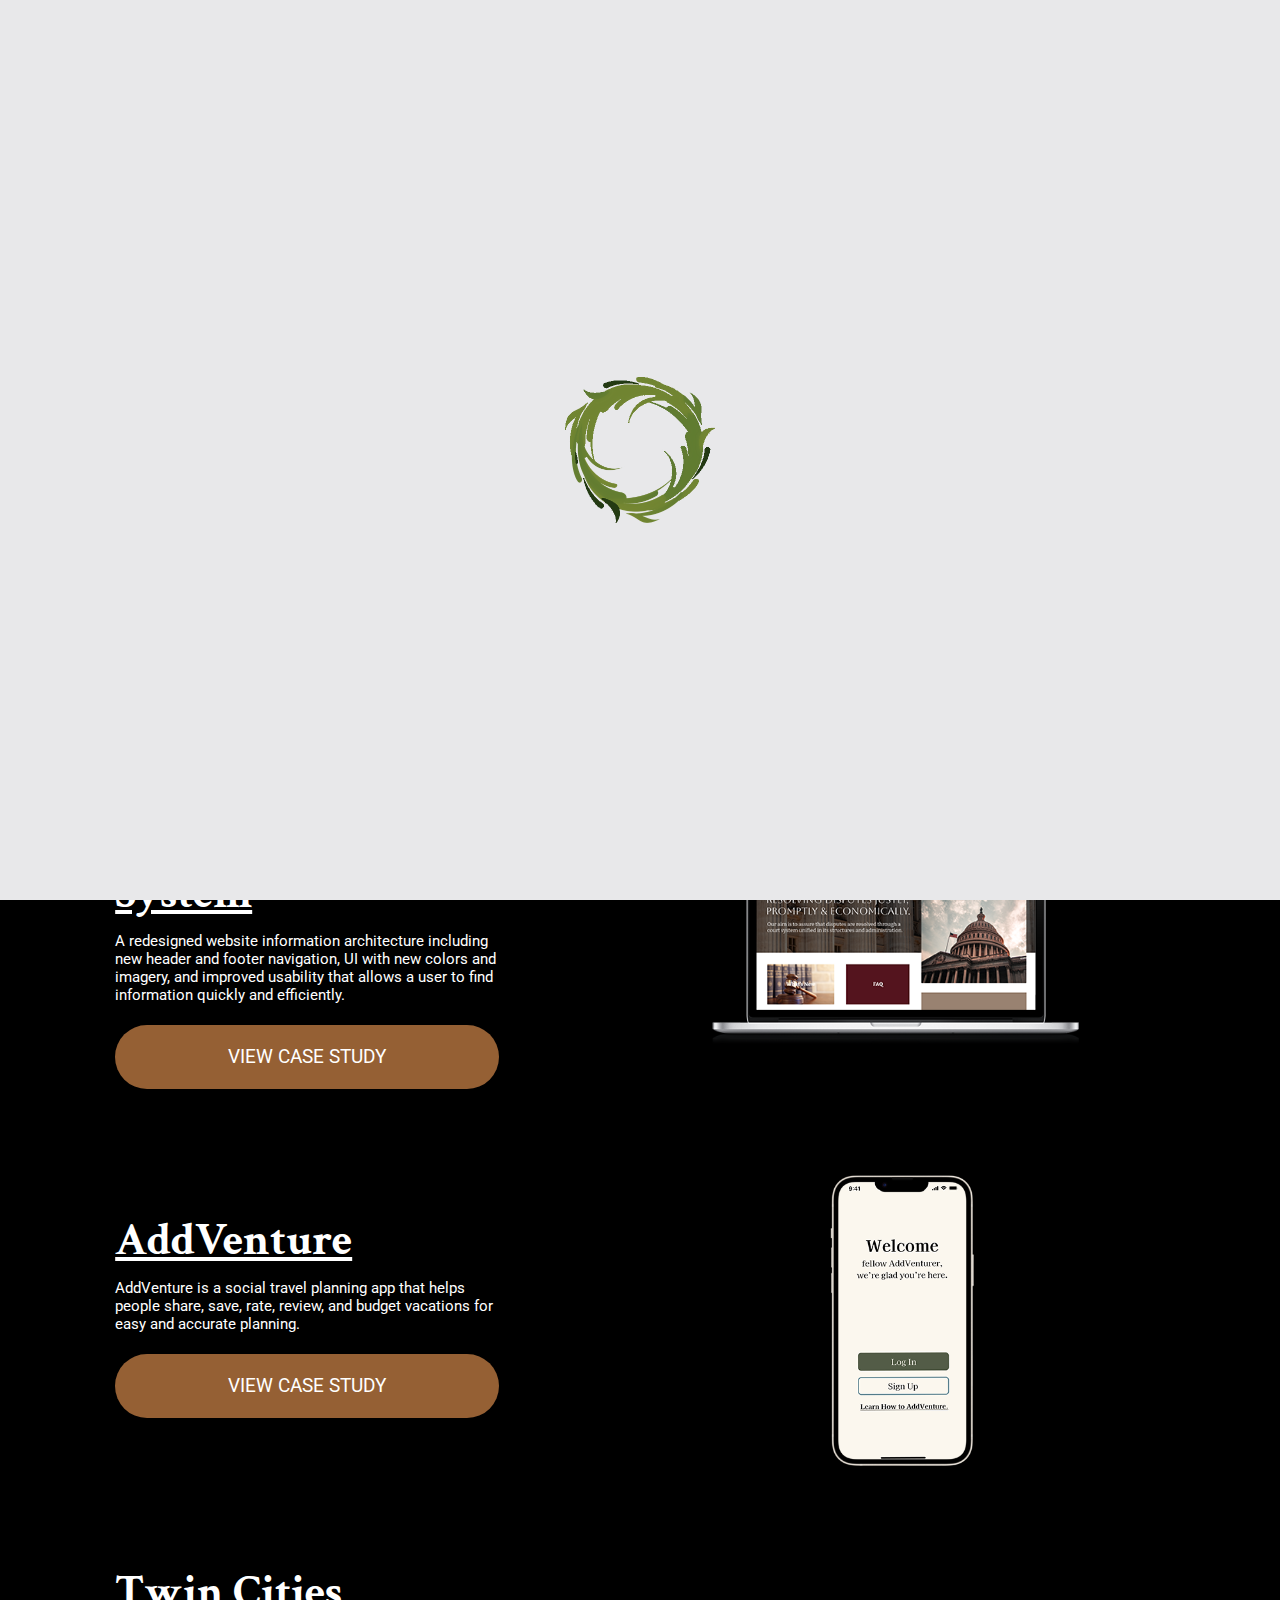
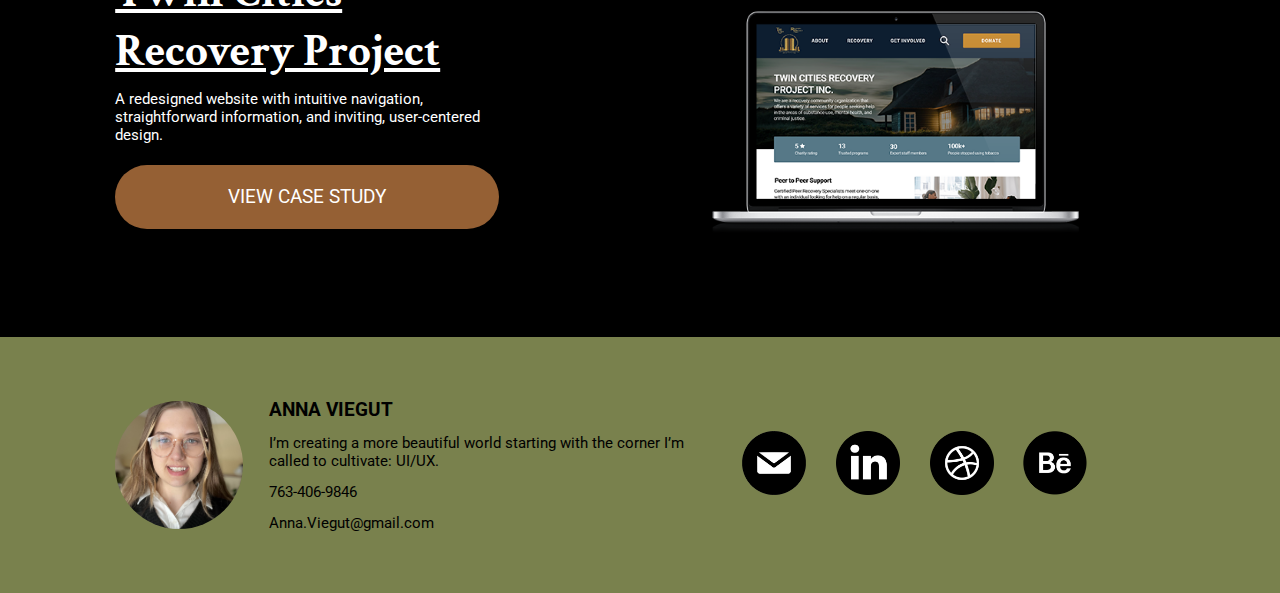
<file: index.html>
<!DOCTYPE html>
<html lang="en">

     <!-- UI/UX Bootcamp Portfolio Project 2023 (Anna Viegut) -->
    <head>
        <meta charset="UTF-8">
        <meta name="viewport" content="width=device-width, initial-scale=1.0">
        <title>Anna's Portfolio</title>

        <!-- css style sheet -->
        <link href="CSS/style.css" rel="stylesheet" type="text/css">

        <!-- fonts (crimson text and roboto) -->
        <link rel="preconnect" href="https://fonts.googleapis.com">
        <link rel="preconnect" href="https://fonts.gstatic.com" crossorigin>
        <link href="https://fonts.googleapis.com/css2?family=Crimson+Text&family=Roboto&display=swap" rel="stylesheet">

        <!-- jquery script link -->
        <script src="https://ajax.googleapis.com/ajax/libs/jquery/3.4.1/jquery.min.js"></script>

        <!-- main javascript link -->
        <script src="JS/index.js"></script>
        
    </head>

    <body>

    <!-- preloader -->
    <div class="preloader"><img src="Images/preloader-image.png"></div>

    <!-- header hero section -->
        <header class="hero">
            <div class="hero-text">
                <h1>Hi there, I’m</h1><h1 class="green-anna">Anna</h1><h1> and this is my portfolio.</h1>
                <p class="hero-paragraph">My vocation is to help make a more beautiful world
                     by creating delightful designs and experiences. My goal is to play my part to remove web and mobile user frustration so that we can all use our devices to flourish.</p>
            </div>

            <!-- navigation menu -->
            <!-- inspired by and modified from ljc-dev original 'Easy hamburger menu with JS - Beginners' code https://dev.to/ljcdev/easy-hamburger-menu-with-js-2do0 -->
            <button class="hamburger">
                <img src="Images\menu-icon-image.png" class="menuIcon">
                <img src="Images\close-icon.png" class="closeIcon">
            </button>
            <div class="menu">
            <ul>
                <li class="menuItem first"><a href="index.html">HOME</a></li>
                <li class="menuItem second"><a href="about.html">ABOUT</a></li>
                <li class="menuItem third"><a href="#work">WORK</a></li>
                <li class="menuItem fourth"><a href="https://drive.google.com/file/d/18dxcBKrbKlt9mGfkNx0uI7D8Q0Klu5jQ/view?usp=share_link" target="_blank">RESUME</a></li>
                <li class="menuItem fifth"><a href="#contact">CONTACT</a></li>
            </ul>
            <div class="social-icons-nav">
                <a class="menuItemIcon" href="mailto: Anna.Viegut@gmail.com"><img src="Images\email-icon.png" class="social-icon-nav"></a>
                <a class="menuItemIcon" href="https://www.linkedin.com/in/anna-viegut-3b64971b5/" target="_blank"><img src="Images\linkedin-icon.png" class="social-icon-nav"></a>
                <a class="menuItemIcon" href="https://dribbble.com/Anna-UI" target="_blank"><img src="Images\dribbble-icon.png" class="social-icon-nav"></a>
                <a class="menuItemIcon" href="https://www.behance.net/Anna-UI" target="_blank"><img src="Images\behance-icon.png" class="social-icon-nav"></a>
            </div>
            </div>

            <!-- javascript -->
            <script>

            // javascript for navigation menu
            const menu = document.querySelector(".menu");
            const menuItems = document.querySelectorAll(".menuItem");
            const hamburger= document.querySelector(".hamburger");
            const closeIcon= document.querySelector(".closeIcon");
            const menuIcon = document.querySelector(".menuIcon");

            function toggleMenu() {
                if (menu.classList.contains("showMenu")) {
                    menu.classList.remove("showMenu");
                    closeIcon.style.display = "none";
                    menuIcon.style.display = "block";
                } else {
                    menu.classList.add("showMenu");
                    closeIcon.style.visibility = "visible";
                    closeIcon.style.display = "block";
                    menuIcon.style.display = "none";
                }
            }

            hamburger.addEventListener("click", toggleMenu);

            menuItems.forEach( 
                function(menuItem) { 
                    menuItem.addEventListener("click", toggleMenu);
                }
            )
            </script>
         </header>

         <!-- case studies section -->
        <section class="case-studies" id="work">

            <!-- virginia's judicial system website redesign case study preview -->
            <div class="virginia">
                <div class="virginia-text">
                    <h2>Virginia's Judicial System</h2>
                    <p class="case-study-paragraph">A redesigned website information architecture including new header and footer navigation, UI with new colors and imagery, and improved usability that allows a user to find information quickly and efficiently.</p>
                    <a href=""><div class="button">VIEW CASE STUDY</div></a>
                </div>
                <img src="Images\virginias-judicial-system-image.png" class="case-study-image">
            </div>

            <!-- addventure travel planning app case study preview -->
            <div class="addventure">
                <div class="addventure-text">
                    <h2>AddVenture</h2>
                    <p class="case-study-paragraph">AddVenture is a social travel planning app that helps people share, save, rate, review, and budget vacations for easy and accurate planning.</p>
                    <a href="addventure.html"><div class="button">VIEW CASE STUDY</div></a>
                </div>
                <img src="Images\addventure-image.png" class="case-study-image-two">
            </div>

            <!-- twin cities recovery project website redesign case study preview -->
            <div class="twincities">
                <div class="twincities-text">
                    <h2>Twin Cities Recovery Project</h2>
                    <p class="case-study-paragraph">A redesigned website with intuitive navigation, straightforward information, and inviting, user-centered design.</p>
                    <a href=""><div class="button">VIEW CASE STUDY</div></a>_
                </div>
                <img src="Images\twincities-image.png" class="case-study-image">
            </div>
        </section>

        <!-- footer section -->
        <footer id="contact">
            <a href="about.html"><img src="Images\profile-image.png" class="profile-image"></a>
            <div class="footer-text">
                <h3 class="footer-text-element">ANNA VIEGUT</h3>
                <p class="footer-text-element">I’m creating a more beautiful world starting with the corner I’m called to cultivate: UI/UX.</p>
                <p class="footer-text-element">763-406-9846</p>
                <p class="footer-text-element">Anna.Viegut@gmail.com</p>
            </div>
            <div class="social-icons">
                <a href="mailto: Anna.Viegut@gmail.com"><img src="Images\email-icon.png" class="social-icon-footer"></a>
                <a href="https://www.linkedin.com/in/anna-viegut-3b64971b5/" target="_blank"><img src="Images\linkedin-icon.png" class="social-icon-footer"></a>
                <a href="https://dribbble.com/Anna-UI" target="_blank"><img src="Images\dribbble-icon.png" class="social-icon-footer"></a>
                <a href="https://www.behance.net/Anna-UI" target="_blank"><img src="Images\behance-icon.png" class="social-icon-footer"></a>
            </div>
        </footer>

    </body>
</html>
</file>
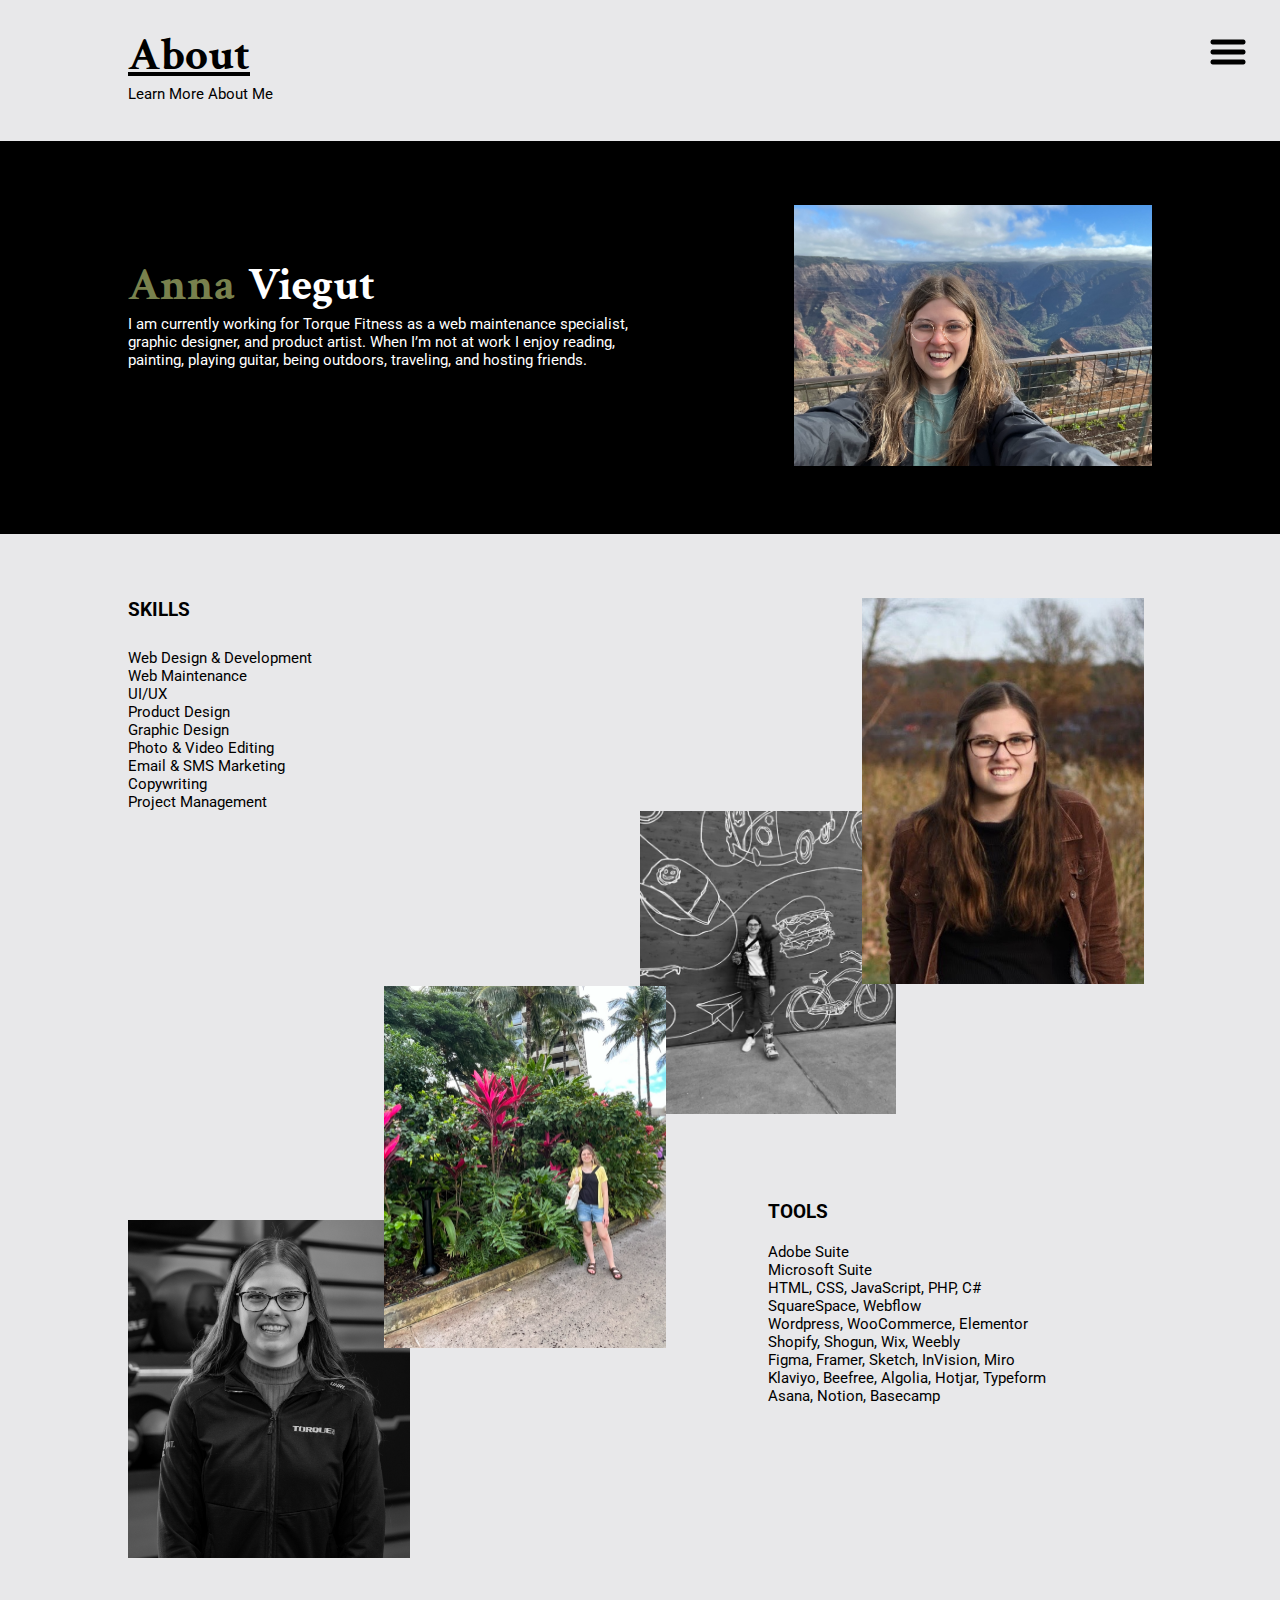
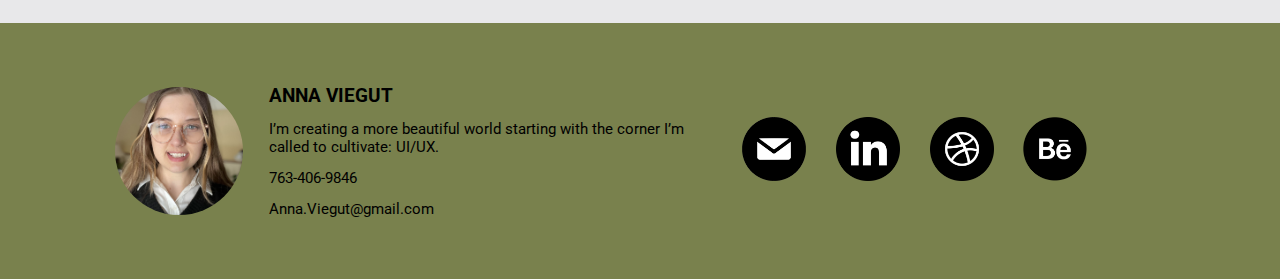
<file: about.html>
<!DOCTYPE html>
<html lang="en">

    <!-- about page -->
    <head>
        <meta charset="UTF-8">
        <meta name="viewport" content="width=device-width, initial-scale=1.0">
        <title>About</title>

        <!-- css style sheet -->
        <link href="CSS/style.css" rel="stylesheet" type="text/css">

        <!-- fonts (crimson text and roboto) -->
        <link rel="preconnect" href="https://fonts.googleapis.com">
        <link rel="preconnect" href="https://fonts.gstatic.com" crossorigin>
        <link href="https://fonts.googleapis.com/css2?family=Crimson+Text&family=Roboto&display=swap" rel="stylesheet">
    </head>

    <body>

        <!-- header section -->
        <header class="about-header">
            <h2 class="about-header-heading">About</h2>
            <p class="about-header-subheading">Learn More About Me</p>

            <!-- navigation menu -->
            <!-- inspired by and modified from ljc-dev original 'Easy hamburger menu with JS - Beginners' code https://dev.to/ljcdev/easy-hamburger-menu-with-js-2do0 -->
            <button class="hamburger">
                <img src="Images\menu-icon-image.png" class="menuIcon">
                <img src="Images\close-icon.png" class="closeIcon">
            </button>
            <div class="menu">
            <ul>
                <li class="menuItem first"><a href="index.html">HOME</a></li>
                <li class="menuItem second"><a href="about.html">ABOUT</a></li>
                <li class="menuItem third"><a href="#work">WORK</a></li>
                <li class="menuItem fourth"><a href="https://drive.google.com/file/d/18dxcBKrbKlt9mGfkNx0uI7D8Q0Klu5jQ/view?usp=share_link" target="_blank">RESUME</a></li>
                <li class="menuItem fifth"><a href="#contact">CONTACT</a></li>
            </ul>
            <div class="social-icons-nav">
                <a class="menuItemIcon" href="mailto: Anna.Viegut@gmail.com"><img src="Images\email-icon.png" class="social-icon-nav"></a>
                <a class="menuItemIcon" href="https://www.linkedin.com/in/anna-viegut-3b64971b5/" target="_blank"><img src="Images\linkedin-icon.png" class="social-icon-nav"></a>
                <a class="menuItemIcon" href="https://dribbble.com/Anna-UI" target="_blank"><img src="Images\dribbble-icon.png" class="social-icon-nav"></a>
                <a class="menuItemIcon" href="https://www.behance.net/Anna-UI" target="_blank"><img src="Images\behance-icon.png" class="social-icon-nav"></a>
            </div>
            </div>

            <!-- javascript for navigation menu -->
            <script>

            const menu = document.querySelector(".menu");
            const menuItems = document.querySelectorAll(".menuItem");
            const hamburger= document.querySelector(".hamburger");
            const closeIcon= document.querySelector(".closeIcon");
            const menuIcon = document.querySelector(".menuIcon");

            function toggleMenu() {
                if (menu.classList.contains("showMenu")) {
                    menu.classList.remove("showMenu");
                    closeIcon.style.display = "none";
                    menuIcon.style.display = "block";
                } else {
                    menu.classList.add("showMenu");
                    closeIcon.style.visibility = "visible";
                    closeIcon.style.display = "block";
                    menuIcon.style.display = "none";
                }
            }

            hamburger.addEventListener("click", toggleMenu);

            menuItems.forEach( 
                function(menuItem) { 
                    menuItem.addEventListener("click", toggleMenu);
                }
            )
            </script>
         </header>

    <!-- hero section -->
    <section class="about-hero">
        <div class="column">
        <h2 class="about-green-anna">Anna</h2><h2 class="about-hero-heading">Viegut</h2>
        <p class="about-hero-paragraph">I am currently working for Torque Fitness as a web maintenance specialist, graphic designer, and product artist. When I’m not at work I enjoy reading, painting, playing guitar, being outdoors, traveling, and hosting friends.</p>
        </div>
        <div class="column">
        <img src="Images\about-me-image-1.png" class="about-me-image-1">
        </div>
    </section>

    <!-- skills and tools section -->
    <section class="skills-tools">
        <div class="skills">
        <h3 class="skills-heading">SKILLS</h3>
        <ul>
            <li>Web Design & Development</li>
            <li>Web Maintenance</li>
            <li>UI/UX</li>
            <li>Product Design</li>
            <li>Graphic Design</li>
            <li>Photo & Video Editing</li>
            <li>Email & SMS Marketing</li>
            <li>Copywriting</li>
            <li>Project Management</li>
        </ul>
        </div>
        <img src="Images\about-me-image-2.png" class="about-me-image-2">
        <img src="Images\about-me-image-3.png" class="about-me-image-3">
        <img src="Images\about-me-image-4.png" class="about-me-image-4">
        <img src="Images\about-me-image-5.png" class="about-me-image-5">
        <div class="tools">
        <h3 class="tools-heading">TOOLS</h3>
        <ul>
            <li>Adobe Suite</li>
            <li>Microsoft Suite</li>
            <li>HTML, CSS, JavaScript, PHP, C#</li>
            <li>SquareSpace, Webflow</li>
            <li>Wordpress, WooCommerce, Elementor</li>
            <li>Shopify, Shogun, Wix, Weebly</li>
            <li>Figma, Framer, Sketch, InVision, Miro</li>
            <li>Klaviyo, Beefree, Algolia, Hotjar, Typeform</li>
            <li>Asana, Notion, Basecamp</li>
        </ul>
        </div>
    </section>

  <!-- footer section -->
  <footer id="contact">
    <a href="about.html"><img src="Images\profile-image.png" class="profile-image"></a>
    <div class="footer-text">
        <h3 class="footer-text-element">ANNA VIEGUT</h3>
        <p class="footer-text-element">I’m creating a more beautiful world starting with the corner I’m called to cultivate: UI/UX.</p>
        <p class="footer-text-element">763-406-9846</p>
        <p class="footer-text-element">Anna.Viegut@gmail.com</p>
    </div>
    <div class="social-icons">
        <a href="mailto: Anna.Viegut@gmail.com"><img src="Images\email-icon.png" class="social-icon-footer"></a>
        <a href="https://www.linkedin.com/in/anna-viegut-3b64971b5/" target="_blank"><img src="Images\linkedin-icon.png" class="social-icon-footer"></a>
        <a href="https://dribbble.com/Anna-UI" target="_blank"><img src="Images\dribbble-icon.png" class="social-icon-footer"></a>
        <a href="https://www.behance.net/Anna-UI" target="_blank"><img src="Images\behance-icon.png" class="social-icon-footer"></a>
    </div>
</footer>
</body>
</html>
</file>
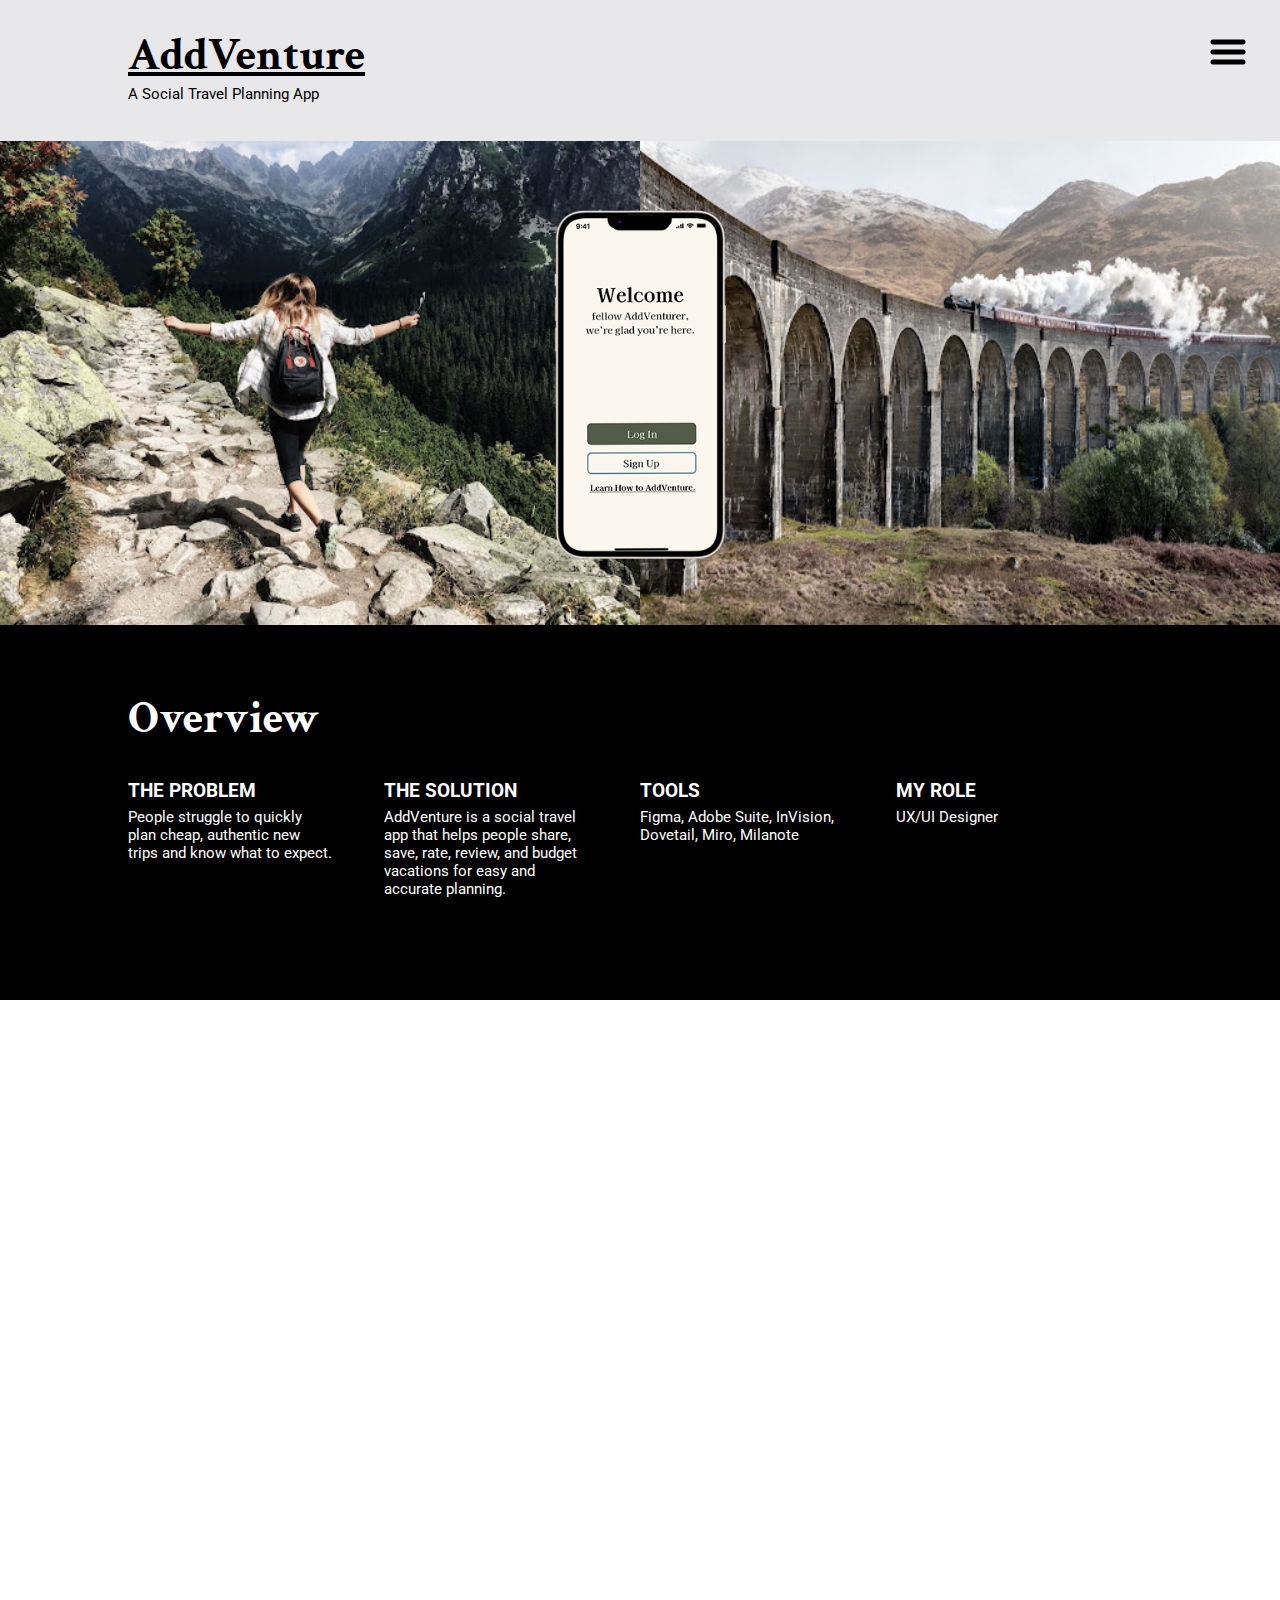
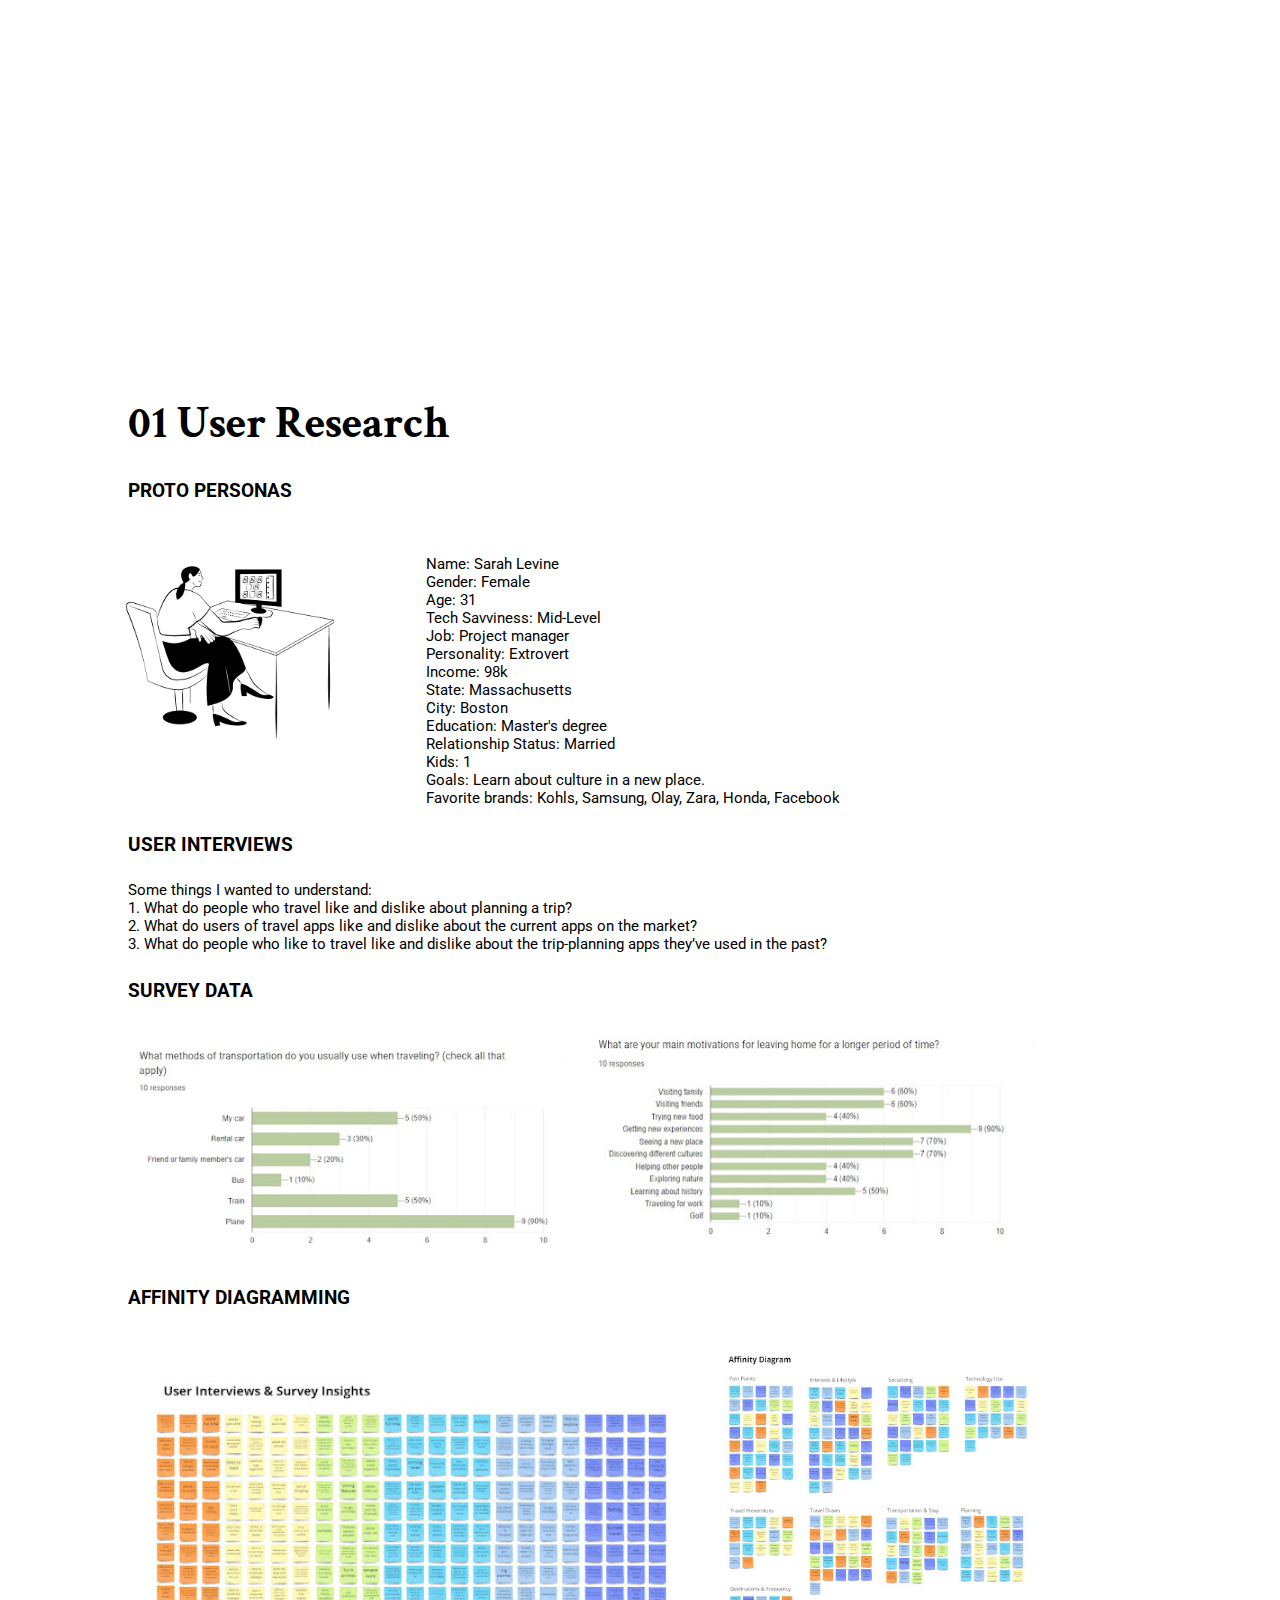
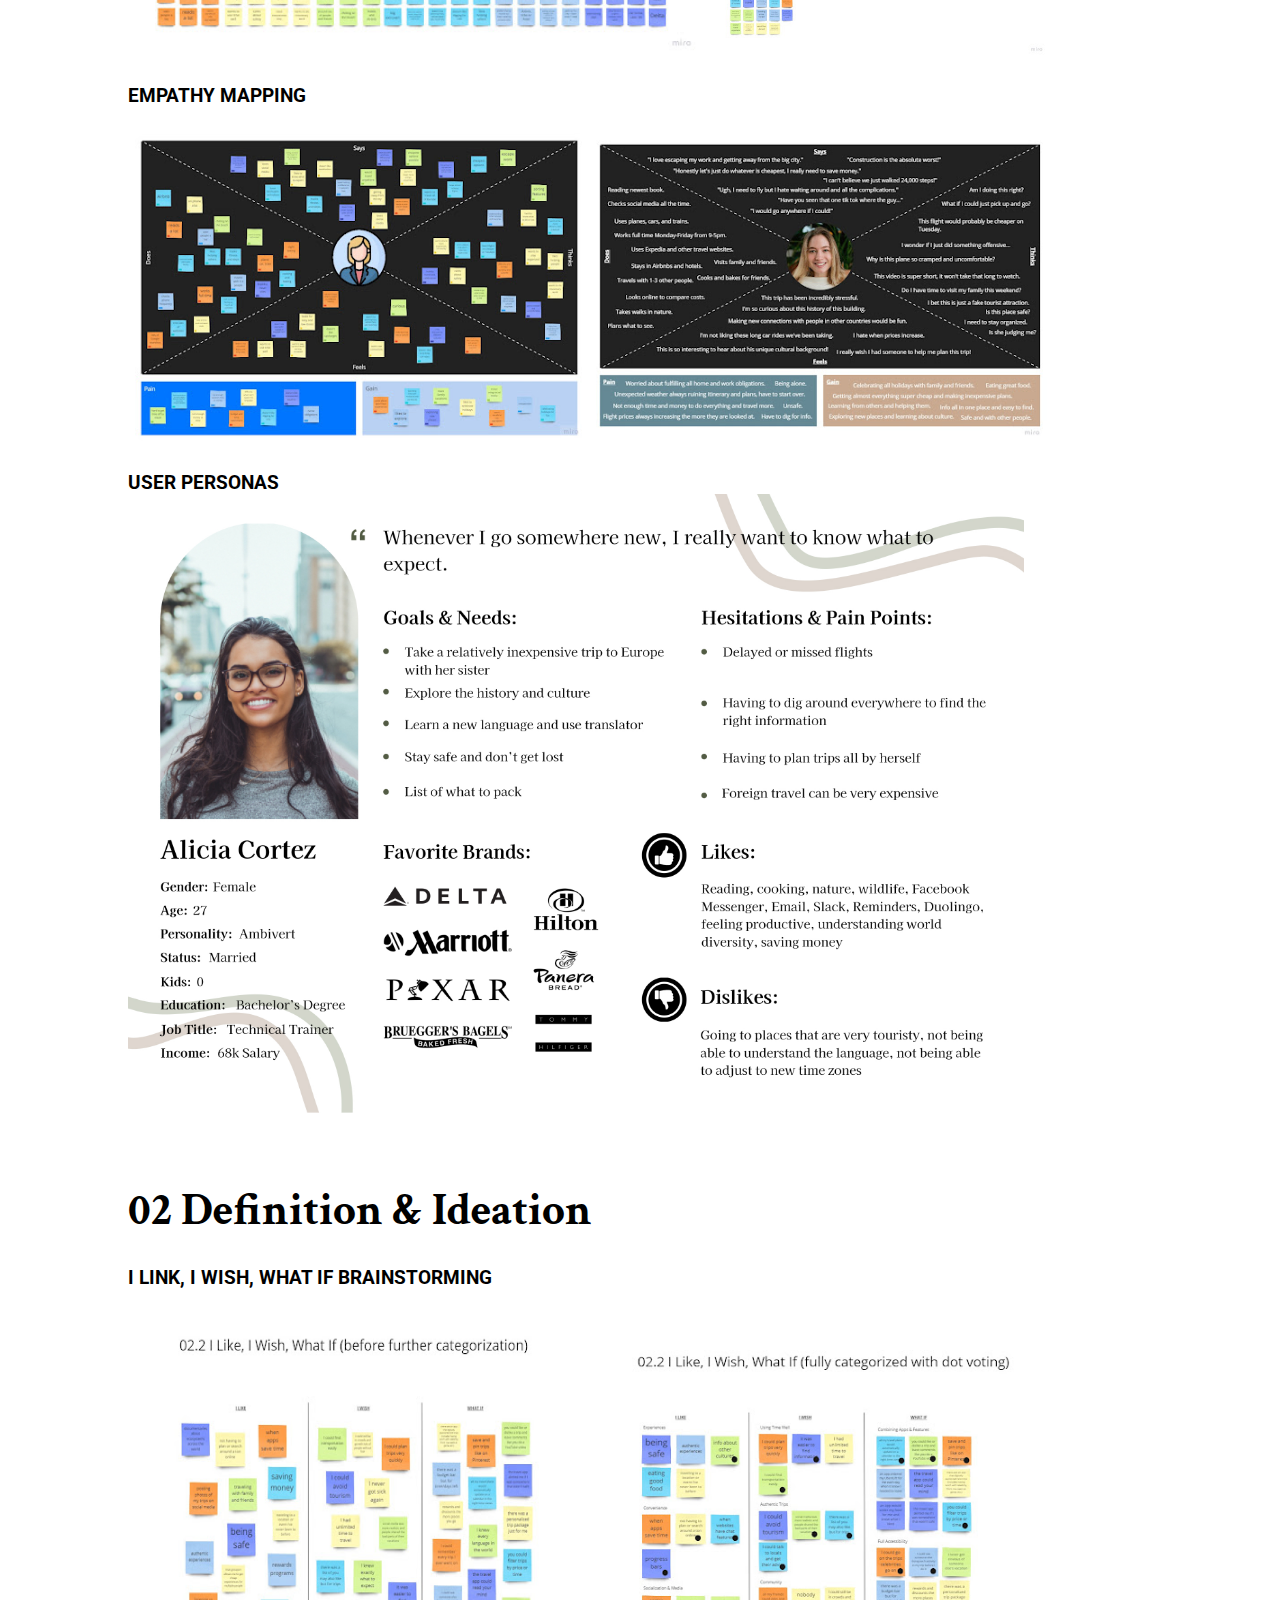
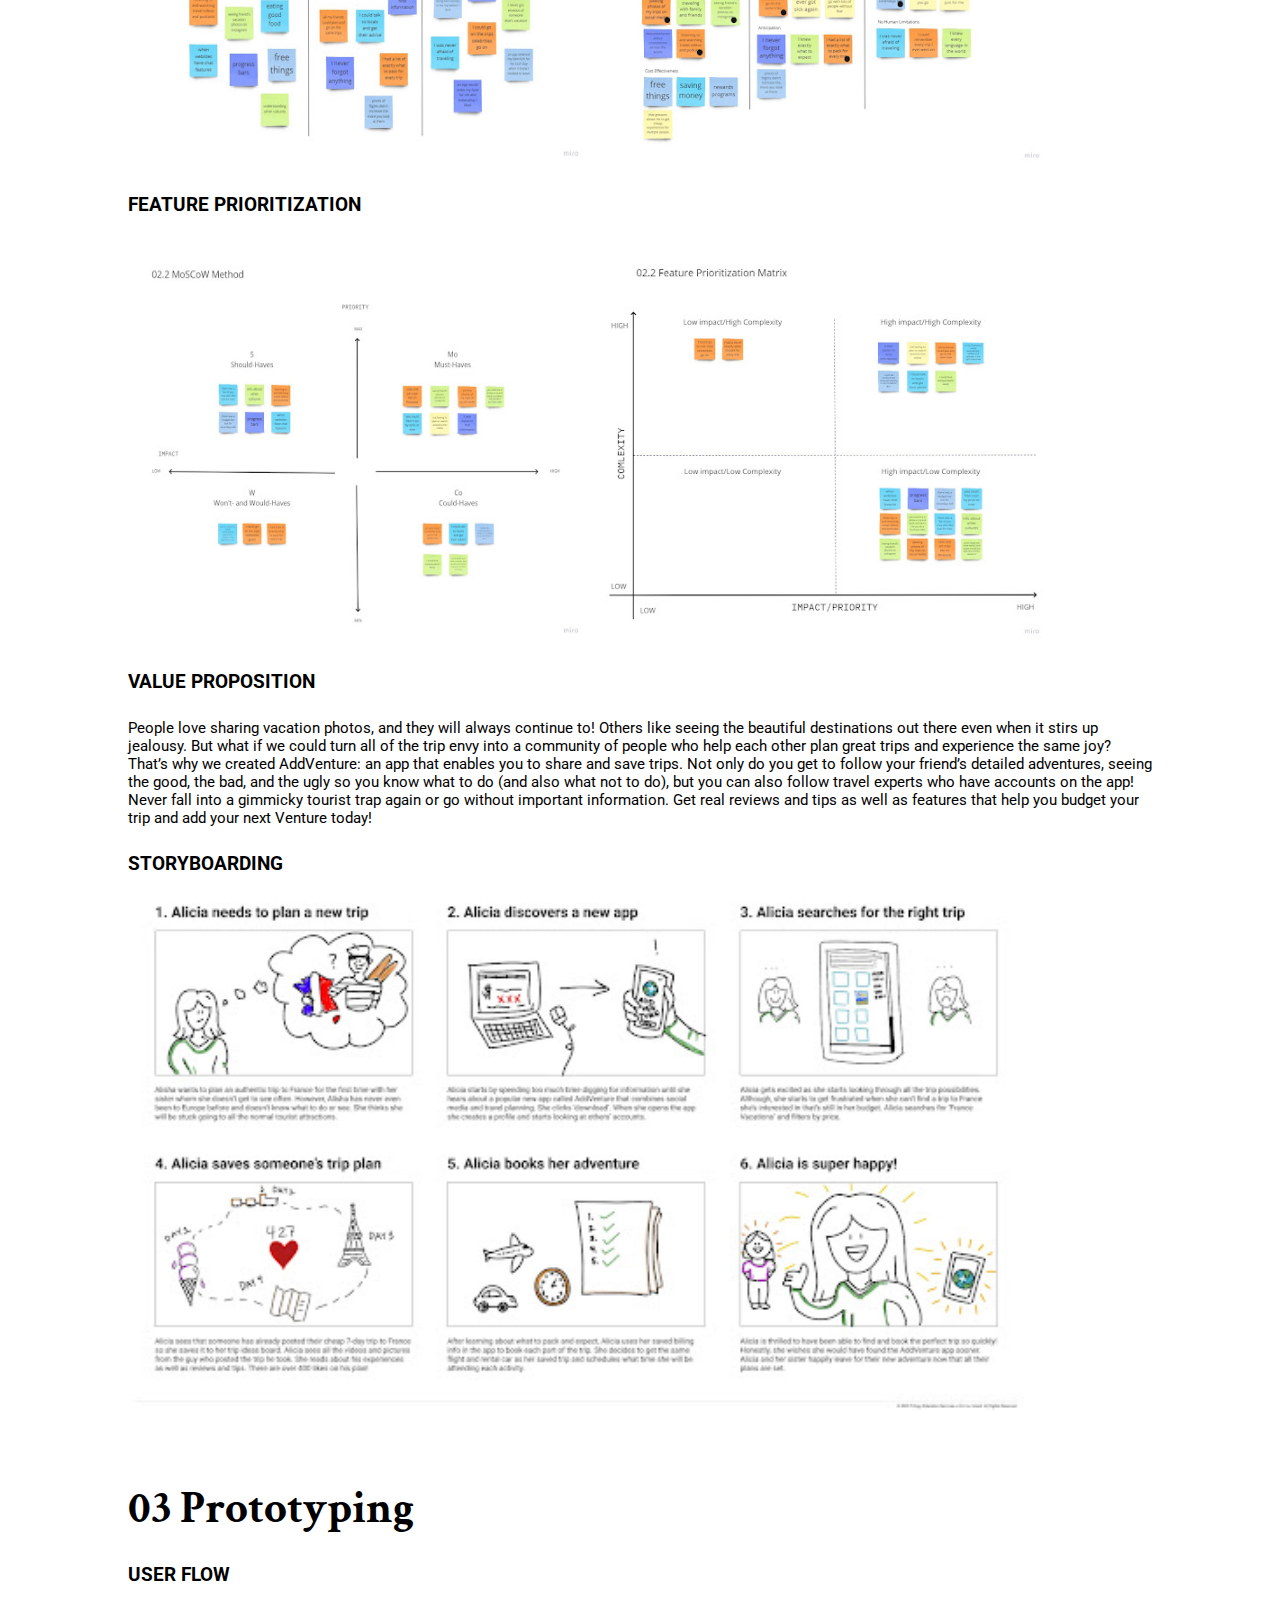
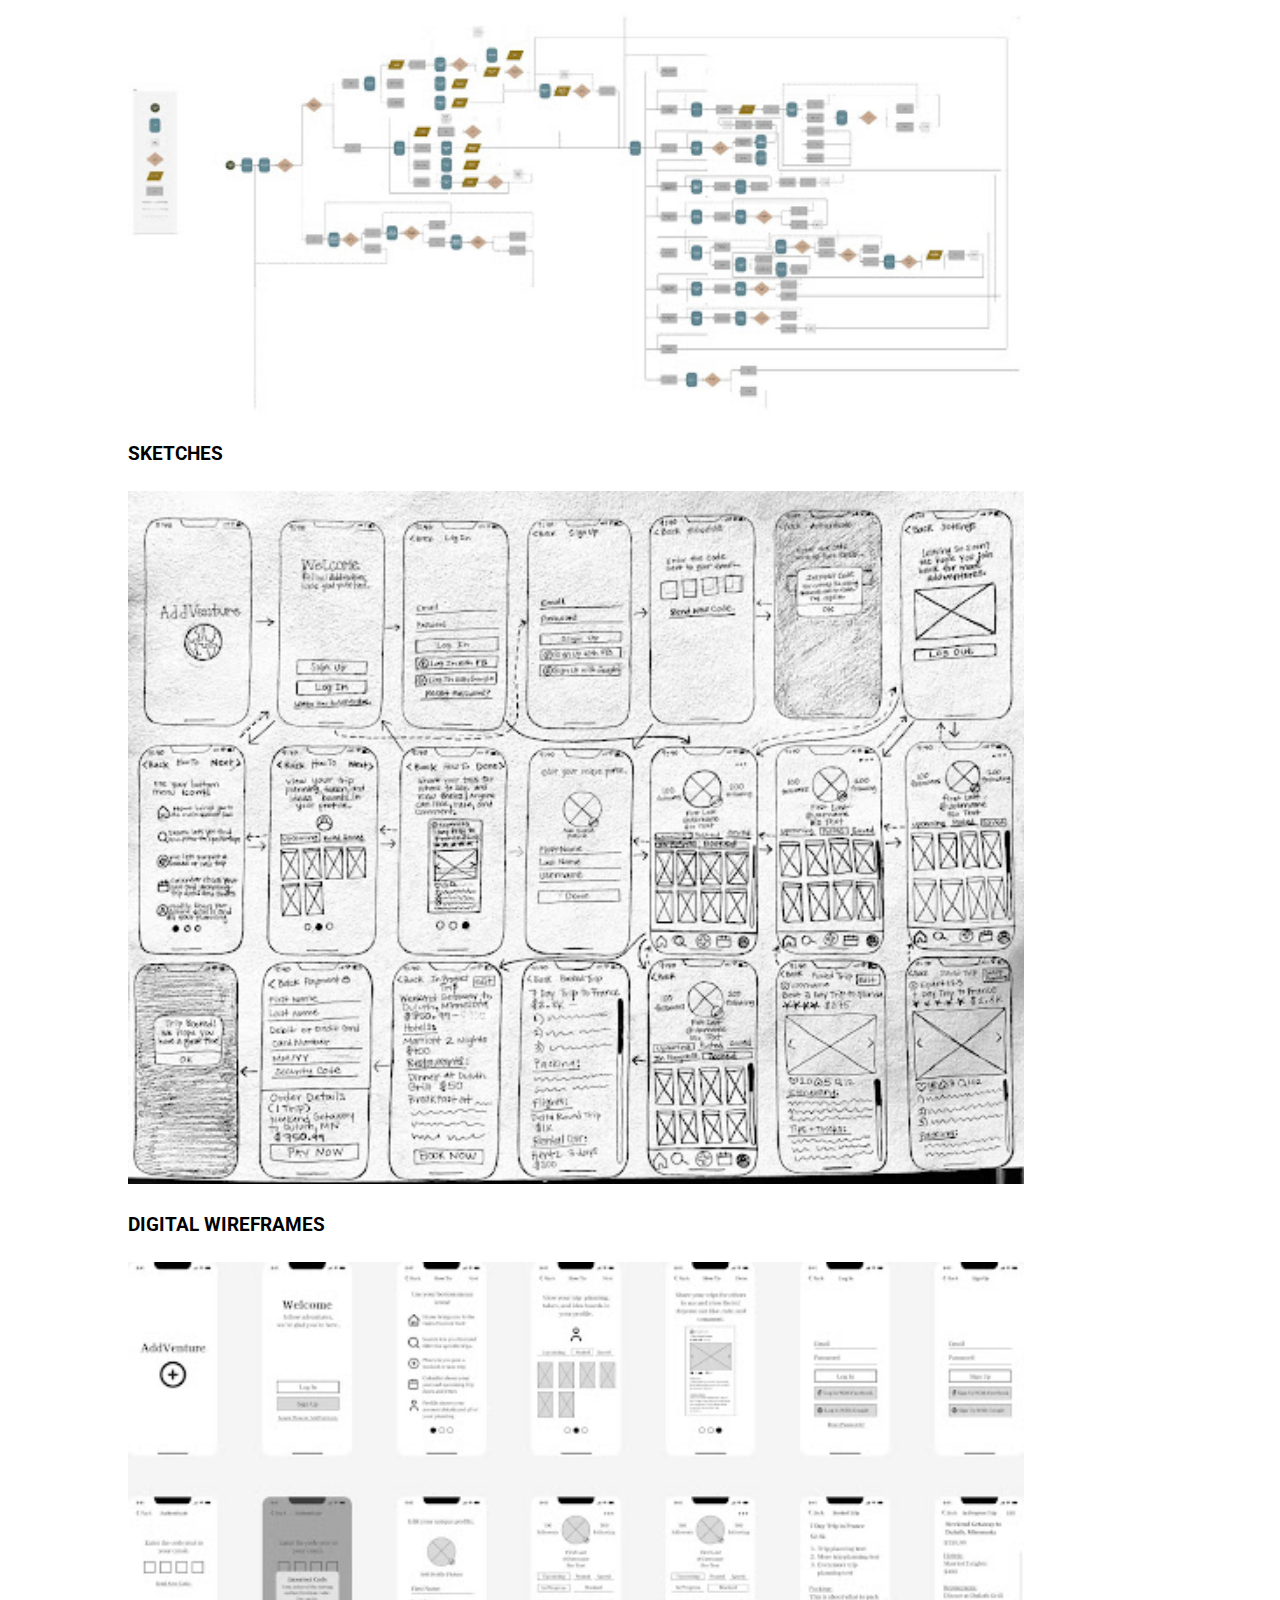
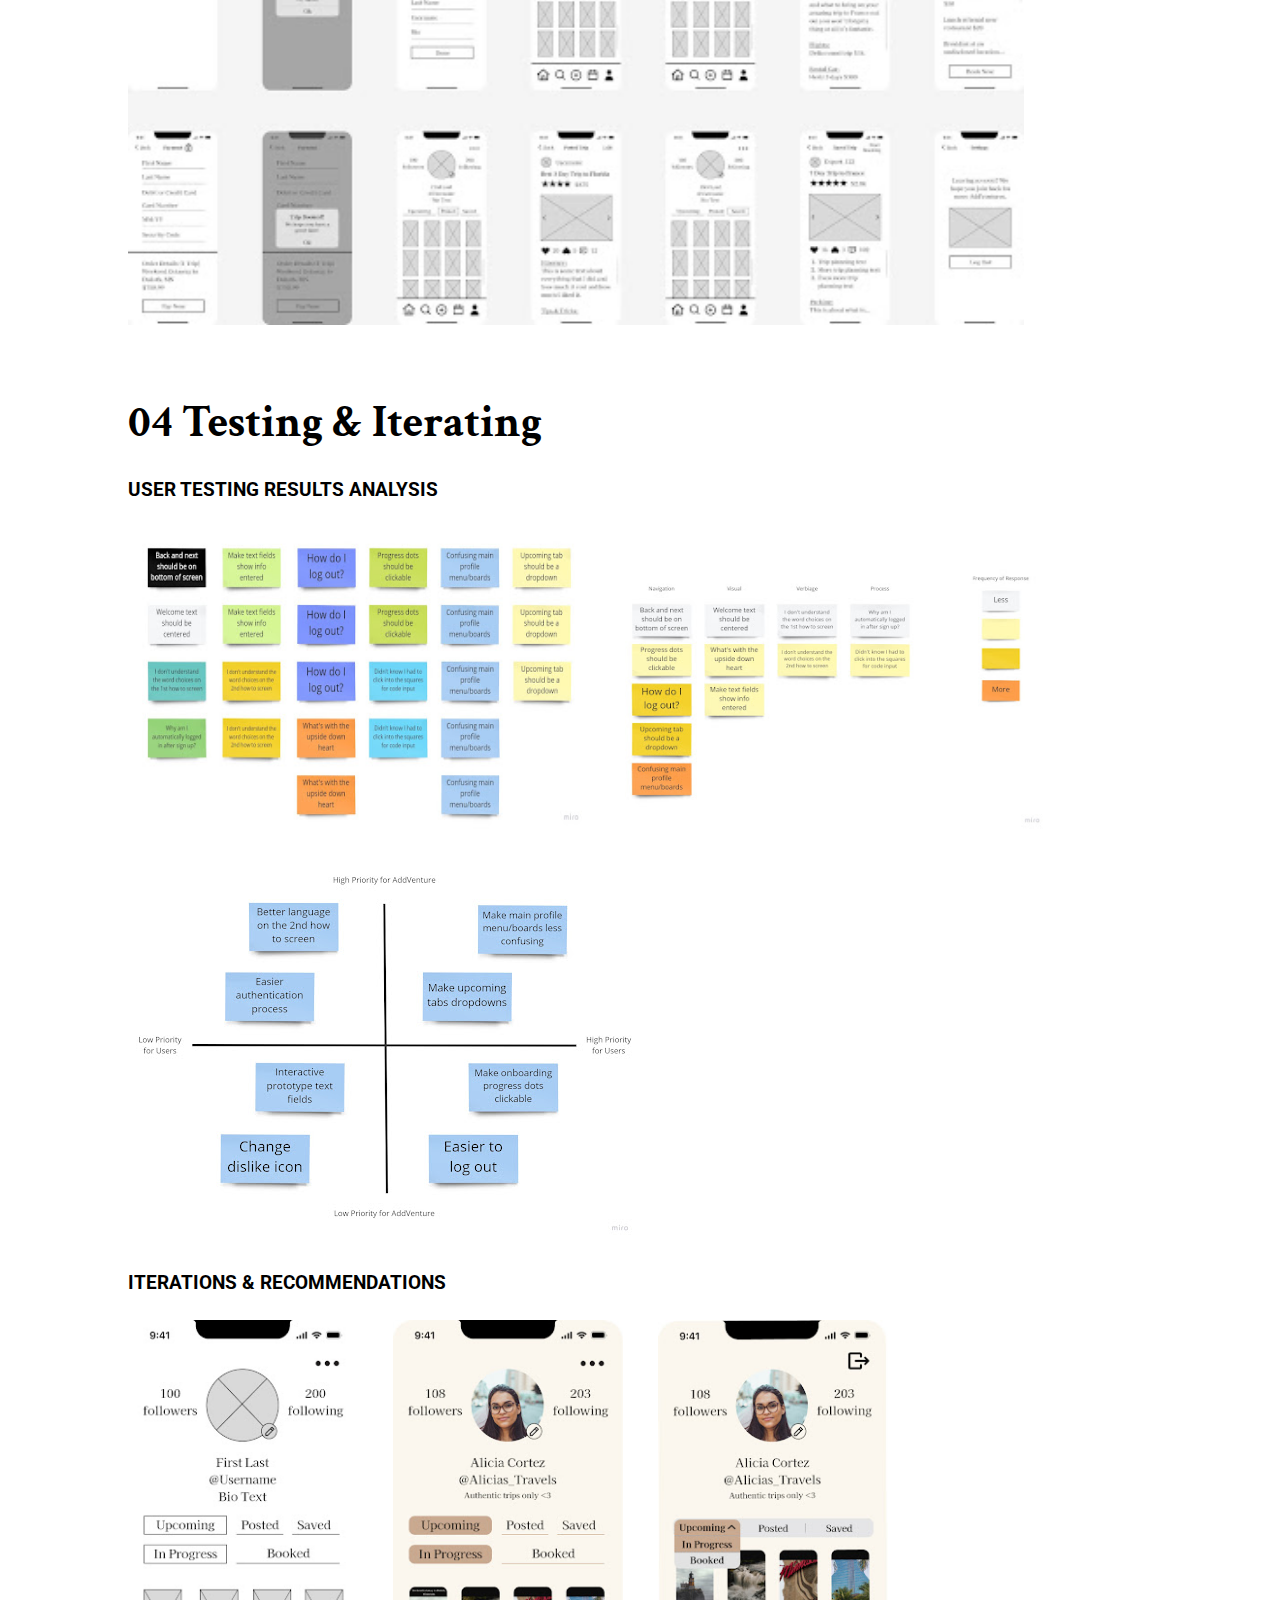
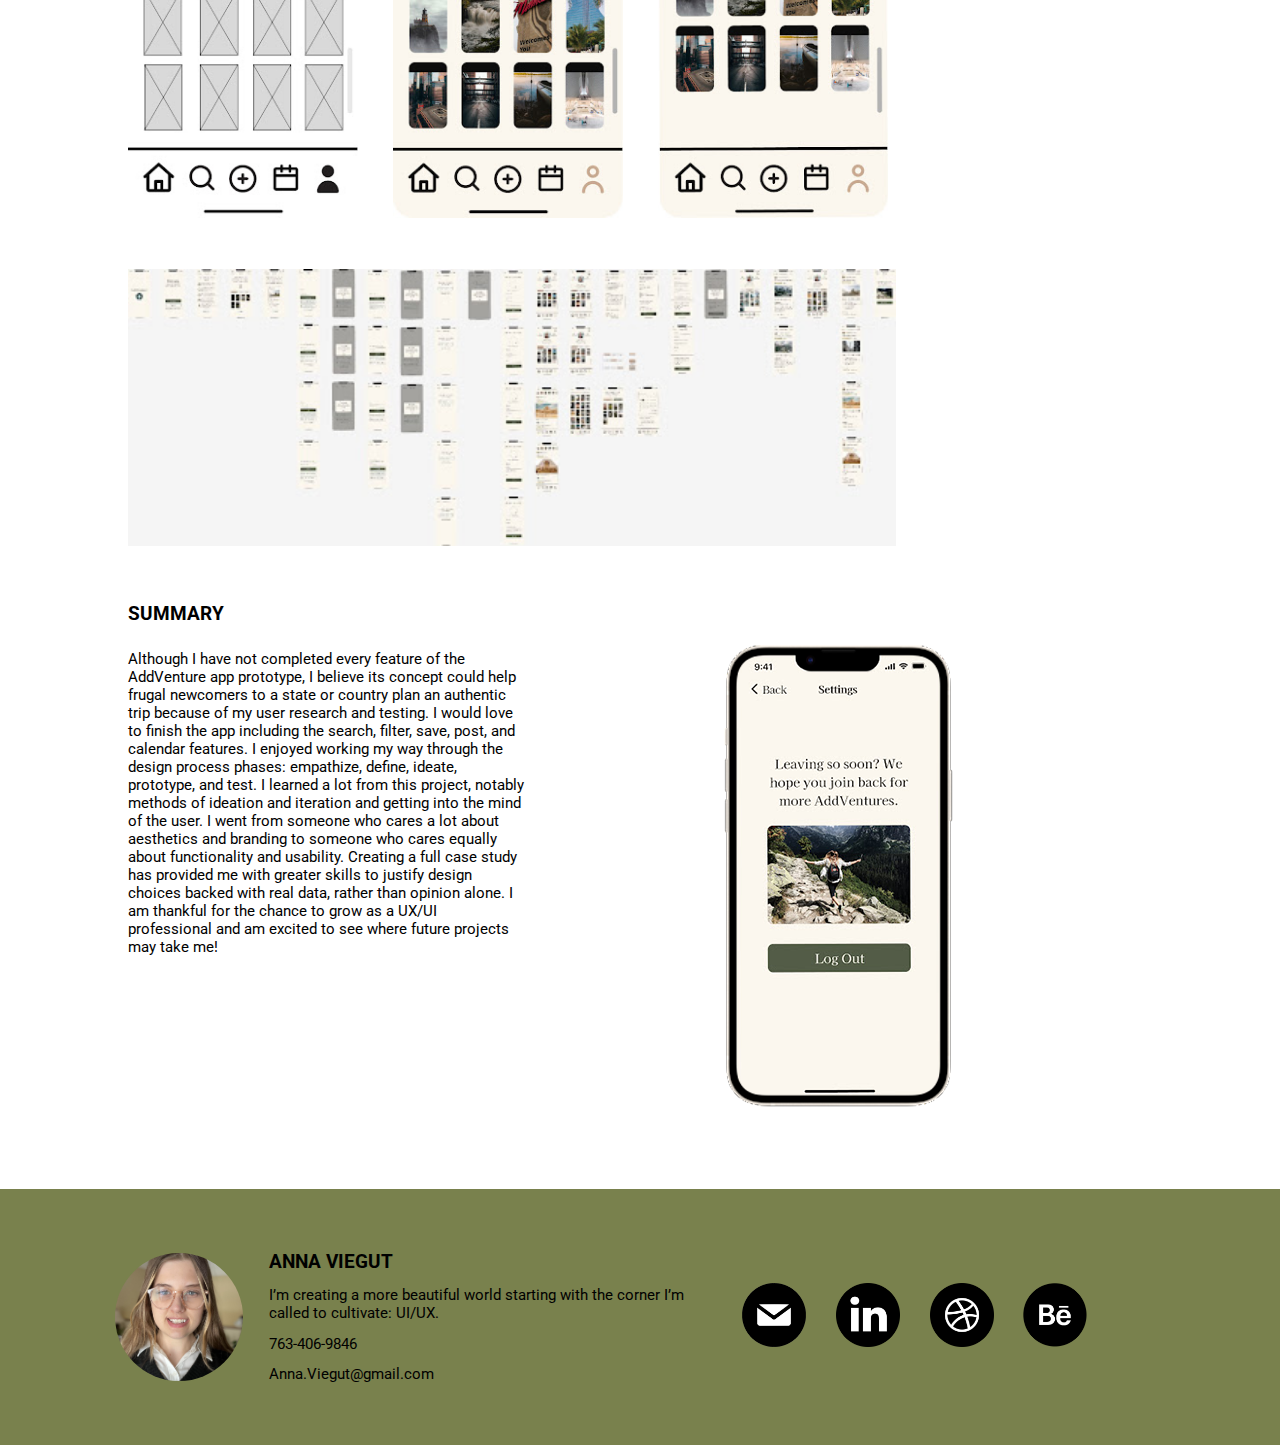
<file: addventure.html>
<!DOCTYPE html>
<html lang="en">

     <!-- addventure page -->
    <head>
        <meta charset="UTF-8">
        <meta name="viewport" content="width=device-width, initial-scale=1.0">
        <title>AddVenture</title>

        <!-- css style sheet -->
        <link href="CSS/style.css" rel="stylesheet" type="text/css">

        <!-- fonts (crimson text and roboto) -->
        <link rel="preconnect" href="https://fonts.googleapis.com">
        <link rel="preconnect" href="https://fonts.gstatic.com" crossorigin>
        <link href="https://fonts.googleapis.com/css2?family=Crimson+Text&family=Roboto&display=swap" rel="stylesheet">
    </head>

    <body>
        <!-- header section -->
        <header class="addventure-header">
            <h2 class="addventure-header-heading">AddVenture</h2>
            <p class="addventure-header-subheading">A Social Travel Planning App</p>

            <!-- navigation menu -->
            <!-- inspired by and modified from ljc-dev original 'Easy hamburger menu with JS - Beginners' code https://dev.to/ljcdev/easy-hamburger-menu-with-js-2do0 -->
            <button class="hamburger">
                <img src="Images\menu-icon-image.png" class="menuIcon">
                <img src="Images\close-icon.png" class="closeIcon">
            </button>
            <div class="menu">
            <ul>
                <li class="menuItem first"><a href="index.html">HOME</a></li>
                <li class="menuItem second"><a href="about.html">ABOUT</a></li>
                <li class="menuItem third"><a href="#work">WORK</a></li>
                <li class="menuItem fourth"><a href="https://drive.google.com/file/d/18dxcBKrbKlt9mGfkNx0uI7D8Q0Klu5jQ/view?usp=share_link" target="_blank">RESUME</a></li>
                <li class="menuItem fifth"><a href="#contact">CONTACT</a></li>
            </ul>
            <div class="social-icons-nav">
                <a class="menuItemIcon" href="mailto: Anna.Viegut@gmail.com"><img src="Images\email-icon.png" class="social-icon-nav"></a>
                <a class="menuItemIcon" href="https://www.linkedin.com/in/anna-viegut-3b64971b5/" target="_blank"><img src="Images\linkedin-icon.png" class="social-icon-nav"></a>
                <a class="menuItemIcon" href="https://dribbble.com/Anna-UI" target="_blank"><img src="Images\dribbble-icon.png" class="social-icon-nav"></a>
                <a class="menuItemIcon" href="https://www.behance.net/Anna-UI" target="_blank"><img src="Images\behance-icon.png" class="social-icon-nav"></a>
            </div>
            </div>

            <!-- javascript for navigation menu -->
            <script>

            const menu = document.querySelector(".menu");
            const menuItems = document.querySelectorAll(".menuItem");
            const hamburger= document.querySelector(".hamburger");
            const closeIcon= document.querySelector(".closeIcon");
            const menuIcon = document.querySelector(".menuIcon");

            function toggleMenu() {
                if (menu.classList.contains("showMenu")) {
                    menu.classList.remove("showMenu");
                    closeIcon.style.display = "none";
                    menuIcon.style.display = "block";
                } else {
                    menu.classList.add("showMenu");
                    closeIcon.style.visibility = "visible";
                    closeIcon.style.display = "block";
                    menuIcon.style.display = "none";
                }
            }

            hamburger.addEventListener("click", toggleMenu);

            menuItems.forEach( 
                function(menuItem) { 
                    menuItem.addEventListener("click", toggleMenu);
                }
            )
            </script>
         </header>

    <!-- hero section -->
    <section class="addventure-hero">
        <div class="addventure-column">
        <img src="Images\addventure-hero-image-1.png" class="addventure-hero-image-1">
        </div>
        <img src="Images\addventure-image.png" class="addventure-image">
        <div class="addventure-column">
        <img src="Images\addventure-hero-image-2.png" class="addventure-hero-image-2">
        </div>
    </section>

     <!-- overview section -->
    <section class="addventure-overview">
        <h3 class="addventure-overview-heading-text">Overview</h3>
        <div class="overview-column">
        <h3 class="addventure-overview-subheading-text">THE PROBLEM</h3>
        <p class="addventure-overview-paragraph-text">People struggle to quickly plan cheap, authentic new trips and know what to expect.</p>
        </div>
        <div class="overview-column">
        <h3 class="addventure-overview-subheading-text">THE SOLUTION</h3>
        <p class="addventure-overview-paragraph-text">AddVenture is a social travel app that helps people share, save, rate, review, and budget vacations for easy and accurate planning.</p>
        </div>
        <div class="overview-column">
        <h3 class="addventure-overview-subheading-text">TOOLS</h3>
        <p class="addventure-overview-paragraph-text">Figma, Adobe Suite, InVision, Dovetail, Miro, Milanote</p>
        </div>
        <div class="overview-column">
        <h3 class="addventure-overview-subheading-text">MY ROLE</h3>
        <p class="addventure-overview-paragraph-text">UX/UI Designer</p>
        </div>
    </section>

    <!-- figma prototype embed code -->
    <div class="addventure-interactive-prototype">
    <iframe src="https://www.figma.com/embed?embed_host=share&url=https%3A%2F%2Fwww.figma.com%2Fproto%2F2VahGjEIBqSbzDOrfY9ixs%2F04.3-Mid-Fidelity-iOS-Prototype%3Fnode-id%3D402-1081%26starting-point-node-id%3D402%253A1074%26hide-ui%3D1" allowfullscreen></iframe>
    </div>

    <!-- main addventure case study section -->
    <section class="addventure-main">
        <h3 class="addventure-main-heading-text-first">01 User Research</h3>
        <h3 class="addventure-main-subheading-text">PROTO PERSONAS</h3>
        <img src="Images/addventure-proto-persona-image.png" class="addventure-proto-persona-image">
        <ul class="addventure-proto-persona-text">
            <li>Name: Sarah Levine</li>
            <li>Gender: Female</li>
            <li>Age: 31</li>
            <li>Tech Savviness: Mid-Level</li>
            <li>Job: Project manager</li>
            <li>Personality: Extrovert</li>
            <li>Income: 98k</li>
            <li>State: Massachusetts </li>
            <li>City: Boston</li>
            <li>Education: Master's degree</li>
            <li>Relationship Status: Married</li>
            <li>Kids: 1</li>
            <li>Goals: Learn about culture in a new place.</li>
            <li>Favorite brands: Kohls, Samsung, Olay, Zara, Honda, Facebook</li>
        </ul>

        <h3 class="addventure-main-subheading-text">USER INTERVIEWS</h3>
        <ul class="addventure-user-interviews-text">
            <li>Some things I wanted to understand:</li>
            <li>1. What do people who travel like and dislike about planning a trip?</li>
            <li>2. What do users of travel apps like and dislike about the current apps on the market?</li>
            <li>3. What do people who like to travel like and dislike about the trip-planning apps they’ve used in the past?</li>
        </ul>

        <h3 class="addventure-main-subheading-text">SURVEY DATA</h3>
        <div class="addventure-images-wrapper">
        <img src="Images/addventure-survey-image-1.png" class="addventure-survey-data-image-1">
        <img src="Images/addventure-survey-image-2.png" class="addventure-survey-data-image-2">
        </div>

        <h3 class="addventure-main-subheading-text">AFFINITY DIAGRAMMING</h3>
        <div class="addventure-images-wrapper">
            <img src="Images/addventure-affinity-diagram-image-1.png" class="addventure-affinity-diagram-image-1">
            <img src="Images/addventure-affinity-diagram-image-2.png" class="addventure-affinity-diagram-image-2">
        </div>

        <h3 class="addventure-main-subheading-text">EMPATHY MAPPING</h3>
        <div class="addventure-images-wrapper">
            <img src="Images/addventure-empathy-map-image-1.png" class="addventure-empathy-map-image-1">
            <img src="Images/addventure-empathy-map-image-2.png" class="addventure-empathy-map-image-2">
        </div>

        <h3 class="addventure-main-subheading-text">USER PERSONAS</h3>
        <img src="Images/addventure-user-persona-image.png" class="addventure-user-persona-image">

        <h3 class="addventure-main-heading-text">02 Definition & Ideation</h3>
        <h3 class="addventure-main-subheading-text">I LINK, I WISH, WHAT IF BRAINSTORMING</h3>
        <div class="addventure-images-wrapper">
            <img src="Images/addventure-ilike-image-1.png" class="addventure-ilike-image-1">
            <img src="Images/addventure-ilike-image-2.png" class="addventure-ilike-image-2">
        </div>

        <h3 class="addventure-main-subheading-text">FEATURE PRIORITIZATION</h3>
        <div class="addventure-images-wrapper">
            <img src="Images/addventure-feature-prioritization-image-1.png" class="addventure-feature-prioritization-image-1">
            <img src="Images/addventure-feature-prioritization-image-2.png" class="addventure-feature-prioritization-image-2">
        </div>

        <h3 class="addventure-main-subheading-text">VALUE PROPOSITION</h3>
        <p class="addventure-value-prop-text">People love sharing vacation photos, and they will always continue to! Others like seeing the beautiful destinations out there even when it stirs up jealousy. But what if we could turn all of the trip envy into a community of people who help each other plan great trips and experience the same joy? That’s why we created AddVenture: an app that enables you to share and save trips. Not only do you get to follow your friend’s detailed adventures, seeing the good, the bad, and the ugly so you know what to do (and also what not to do), but you can also follow travel experts who have accounts on the app! Never fall into a gimmicky tourist trap again or go without important information. Get real reviews and tips as well as features that help you budget your trip and add your next Venture today!</p>

        <h3 class="addventure-main-subheading-text">STORYBOARDING</h3>
        <img src="Images/addventure-storyboard-image.png" class="addventure-storyboard-image">

        <h3 class="addventure-main-heading-text">03 Prototyping</h3>
        <h3 class="addventure-main-subheading-text">USER FLOW</h3>
        <img src="Images/addventure-prototyping-flow-image.png" class="addventure-prototyping-flow-image">

        <h3 class="addventure-main-subheading-text">SKETCHES</h3>
        <img src="Images/addventure-sketches-image.png" class="addventure-sketches-image">

        <h3 class="addventure-main-subheading-text">DIGITAL WIREFRAMES</h3>
        <img src="Images/addventure-digital-wireframes-image.png" class="addventure-digital-wireframes-image">

        <h3 class="addventure-main-heading-text">04 Testing & Iterating</h3>
        <h3 class="addventure-main-subheading-text">USER TESTING RESULTS ANALYSIS</h3>
        <div class="addventure-images-wrapper">
            <img src="Images/addventure-user-testing-results-1.png" class="addventure-user-testing-results-1">
            <img src="Images/addventure-user-testing-results-2.png" class="addventure-user-testing-results-2">
        </div>
        <img src="Images/addventure-user-testing-results-3.png" class="addventure-user-testing-results-3">

        <h3 class="addventure-main-subheading-text">ITERATIONS & RECOMMENDATIONS</h3>
        <div class="addventure-images-wrapper">
            <img src="Images/addventure-iteration-image-1.png" class="addventure-iteration-image-1">
            <img src="Images/addventure-iteration-image-2.png" class="addventure-iteration-image-2">
            <img src="Images/addventure-iteration-image-3.png" class="addventure-iteration-image-3">
        </div>
        <img src="Images/addventure-high-fidelity-wireframes-image.png" class="addventure-high-fidelity-wireframes-image">

        <h3 class="addventure-main-subheading-text">SUMMARY</h3>
        <div class="addventure-summary-columns">
        <p class="addventure-summary-text">Although I have not completed every feature of the AddVenture app prototype, I believe its concept could help frugal newcomers to a state or country plan an authentic trip because of my user research and testing. I would love to finish the app including the search, filter, save, post, and calendar features. I enjoyed working my way through the design process phases: empathize, define, ideate, prototype, and test. I learned a lot from this project, notably methods of ideation and iteration and getting into the mind of the user. I went from someone who cares a lot about aesthetics and branding to someone who cares equally about functionality and usability. Creating a full case study has provided me with greater skills to justify design choices backed with real data, rather than opinion alone. I am thankful for the chance to grow as a UX/UI professional and am excited to see where future projects may take me!</p>
        <img src="Images/addventure-log-out-image.png" class="addventure-log-out-image">
        </div>
    </section>

  <!-- footer section -->
  <footer id="contact">
    <a href="about.html"><img src="Images\profile-image.png" class="profile-image"></a>
    <div class="footer-text">
        <h3 class="footer-text-element">ANNA VIEGUT</h3>
        <p class="footer-text-element">I’m creating a more beautiful world starting with the corner I’m called to cultivate: UI/UX.</p>
        <p class="footer-text-element">763-406-9846</p>
        <p class="footer-text-element">Anna.Viegut@gmail.com</p>
    </div>
    <div class="social-icons">
        <a href="mailto: Anna.Viegut@gmail.com"><img src="Images\email-icon.png" class="social-icon-footer"></a>
        <a href="https://www.linkedin.com/in/anna-viegut-3b64971b5/" target="_blank"><img src="Images\linkedin-icon.png" class="social-icon-footer"></a>
        <a href="https://dribbble.com/Anna-UI" target="_blank"><img src="Images\dribbble-icon.png" class="social-icon-footer"></a>
        <a href="https://www.behance.net/Anna-UI" target="_blank"><img src="Images\behance-icon.png" class="social-icon-footer"></a>
    </div>
</footer>
</body>
</html>
</file>
<file: CSS/style.css>
/* root element styles */

* {
    margin: 0;
    padding: 0;
}

html {
    overflow-y: scroll;
    overflow-x: hidden;
    font-size: 16px;
}

/*  preloader animation styles */

.preloader {
    position: fixed;
    width: 100%;
    height: 100vh;
    z-index: 100000;
    background-color: #E8E8EA;
    top: 0;
    display: flex;
    align-items: center;
  }
  
  .preloader img {
    animation: spin 1.8s ease;
    width: 150px;
    transition: all;
    margin: 0 auto;
  }
  
  @keyframes spin {
    0% {
      transform: rotate(0deg);
    }
    50% {
      transform: rotate(360deg);
    }
    100% {
      transform: rotate(720deg);
    }
  }

/*  home page header hero section styles */

.hero {
    padding-top: 15%;
    flex-direction: row;
    background-image: url(../Images/main-background.png);
    background-repeat: no-repeat;
    background-size: 100% auto;
    background-attachment: fixed;
    overflow: auto;
}

.hero-text {
    margin-left: 50%;
    margin-right: 10%;
    padding-bottom: 22%;
    color: black;
}

/* navigation menu styles */
/* inspired by and modified from ljc-dev original 'Easy hamburger menu with JS - Beginners' code https://dev.to/ljcdev/easy-hamburger-menu-with-js-2do0 */

.hamburger {
    position: fixed;
    z-index: 100;
    top: 2rem;
    right: 2rem;
    border: none;
    background: #E8E8EA;
    cursor: pointer;
    width: 2.5rem;
    height: 2.5rem;
}

.menuIcon {
    width: 2.5rem;
    height: 2.5rem;
}

.closeIcon {
    display: none;
    visibility: hidden;
    width: 2.5rem;
    height: 2.5rem;
}

.menu {
    position: fixed;
    transform: translateX(100%);
    transition: transform 0.2s;
    top: 0;
    left: 60%;
    right: 0;
    bottom: 0;
    z-index: 99;
    background: #E8E8EA;
    color: white;
    list-style: none;
    padding-top: 3.5vw;
    padding-left: 6vw;
    border-left: 5px solid black;
  }

.menuItem {
    color: black;
    font-size: 2.4vw;
    font-family: 'Roboto', sans-serif;
    padding-bottom: 1.8vw;
    padding-top: 1.875vw;
    padding-left: 0.875vw;
}

.menuItem a:hover {
    color: #644125;
    font-size: 2.6vw;
}

.showMenu {
    transform: translateX(0);
}

.social-icons-nav {
    display: inline-block;
    justify-content: center;
}

.social-icon-nav {
    width: 5vw;
    height: 5vw;
    margin-right: 1vw;
    margin-left: 1vw;
    margin-top: 8%;
    -webkit-transform: scale(1);
	transform: scale(1);
	-webkit-transition: .2s ease-in-out;
	transition: .2s ease-in-out;
}

.social-icon-nav:hover {
    -webkit-transform: scale(1.1);
	transform: scale(1.1);
}

/* main text and element styles */

.green-anna {
    color: #79814D;
    margin-left: 1vw;
    margin-right: 1vw;
}

h1 {
    display: inline-block;
    font-size: 4vw;
    font-family: 'Crimson Text', serif;
}

h2 {
    color: white;
    font-size: 3.5vw;
    font-family: 'Crimson Text', serif;
    text-decoration: underline;
}

h3 {
    font-family: 'Roboto', sans-serif;
    font-size: 1.5vw;
}

p {
    font-family: 'Roboto', sans-serif;
    font-size: 1.2vw;
}

a {
    color: black;
    text-decoration: none;
}

ul {
    font-family: 'Roboto', sans-serif;
    list-style-type: none
}

li {
    font-family: 'Roboto', sans-serif;
    font-size: 1.2vw;
}

/* home page case studies section styles */

.case-studies {
    display: block;
    background-color: black;
    overflow: auto;
}

.virginia {
    display: flex;
    padding-bottom: 3%;
}

.virginia-text {
    width: 30%;
    padding-top: 6vw;
    margin-left: 9vw;
    margin-right: 16vw;
}

.addventure {
    display: flex;
    padding-bottom: 3%;
}

.addventure-text {
    width: 30%;
    padding-top: 4vw;
    margin-left: 9vw;
    margin-right: 16vw;
}

.twincities {
    display: flex;
    padding-bottom: 2%;
}

.twincities-text {
    width: 30%;
    padding-top: 3.5vw;
    margin-left: 9vw;
    margin-right: 16vw;
}

.case-study-paragraph {
    color: white;
    margin-top: 1vh;
}

.case-study-image {
    display: inline-block;
    width: 30%;
    height: 30%;
    text-align: center;
    margin-right: 4vw;
    margin-top: 1vh;
    -webkit-transform: scale(1);
	transform: scale(1);
	-webkit-transition: .2s ease-in-out;
	transition: .2s ease-in-out;
}

.case-study-image:hover {
    -webkit-transform: scale(1.1);
	transform: scale(1.1);
}

.case-study-image-two {
    display: inline-block;
    width: 25%;
    height: 25%;
    padding-left: 3%;
    text-align: center;
    margin-right: 4vw;
    -webkit-transform: scale(1);
	transform: scale(1);
	-webkit-transition: .2s ease-in-out;
	transition: .2s ease-in-out;
}

.case-study-image-two:hover {
    -webkit-transform: scale(1.1);
	transform: scale(1.1);
}

.button {
    font-size: 1.5vw;
    color: white;
    background-color: #956034;
    border-radius: 6.25rem;
    text-align: center;
    vertical-align: middle;
    padding: 1.6vw;
    margin-top: 1.6vw;
    font-family: 'Roboto', sans-serif;
    transition: background-color .3s ease;
}

.button:hover {
    background-color: #644125;
}

/* footer section styles */

footer {
    background-color: #79814D;
    display: flex;
    align-items: center;
    height: 20vw;
    padding-left: 9vw;
    padding-right: 4vw;
}

.profile-image {
    display: flex;
    align-items: center;
    width: 10vw;
    height: 10vw;
    border-radius: 50%;
    -webkit-transform: scale(1);
	transform: scale(1);
	-webkit-transition: .2s ease-in-out;
	transition: .2s ease-in-out;
}

.profile-image:hover {
    -webkit-transform: scale(1.1);
	transform: scale(1.1);
}

.footer-text {
    display: inline-block;
    width: 35vw;
    margin-left: 2vw;
    margin-right: 1vw;
}

.footer-text-element {
    padding-bottom: 0.5vw;
    padding-top: 0.5vw;
}

.social-icon-footer {
    width: 5vw;
    height: 5vw;
    margin-right: 1vw;
    margin-left: 1vw;
    -webkit-transform: scale(1);
	transform: scale(1);
	-webkit-transition: .2s ease-in-out;
	transition: .2s ease-in-out;
}

.social-icon-footer:hover {
    -webkit-transform: scale(1.1);
	transform: scale(1.1);
}

/* about page specific styles */

.about-header {
    background-color: #E8E8EA;
    overflow: auto;
}

.about-header-heading {
    color: black;
    padding-top: 2%;
    padding-left: 10%;
}

.about-header-subheading {
    padding-left: 10%;
    padding-bottom: 3%;
}

.column {
    flex: 50%;
    padding-left: 10%;
    padding-top: 5%;
    padding-bottom: 5%;
}

.about-hero {
    display: flex;
    background-color: black;
}

.about-green-anna {
    color: #79814D;
    display: inline-block;
    padding-right: 1vw;
    text-decoration: none;
}

.about-hero-heading {
    color: white;
    text-decoration: none;
    display: inline-block;
    padding-top: 10%;
}

.about-hero-paragraph {
    color: white;
}

.about-me-image-1 {
    width: 70%;
    height: auto;
    padding-left: 5%;
}

.about-me-image-2 {
    width: 22%;
    height: auto;
    display: inline-block;
    padding-left: 43%;
    padding-top: 5%;
    position: absolute;
    z-index: 2;
    -webkit-transform: scale(1);
	transform: scale(1);
	-webkit-transition: .2s ease-in-out;
	transition: .2s ease-in-out;
}

.about-me-image-2:hover {
    -webkit-transform: scale(1.1);
	transform: scale(1.1);
}

.about-me-image-3 {
    width: 20%;
    height: auto;
    display: block;
    position: relative;
    padding-left: 50%;
    z-index: 1;
    -webkit-transform: scale(1);
	transform: scale(1);
	-webkit-transition: .2s ease-in-out;
	transition: .2s ease-in-out;
}

.about-me-image-3:hover {
    -webkit-transform: scale(1.1);
	transform: scale(1.1);
}

.about-me-image-4 {
    width: 22%;
    height: auto;
    display: block;
    position: relative;
    padding-left: 30%;
    z-index: 2;
    margin-top: -10%;
    -webkit-transform: scale(1);
	transform: scale(1);
	-webkit-transition: .2s ease-in-out;
	transition: .2s ease-in-out;
}

.about-me-image-4:hover {
    -webkit-transform: scale(1.1);
	transform: scale(1.1);
}

.about-me-image-5 {
    width: 22%;
    height: auto;
    display: block;
    padding-left: 10%;
    z-index: 1;
    filter: grayscale(100%);
    -webkit-filter: grayscale(100%);
    margin-top: -10%;
    -webkit-transform: scale(1);
	transform: scale(1);
	-webkit-transition: .2s ease-in-out;
	transition: .2s ease-in-out;
}

.about-me-image-5:hover {
    -webkit-transform: scale(1.1);
	transform: scale(1.1);
}

.skills-tools {
    background-color: #E8E8EA;
    overflow: auto;
}

.skills-heading {
    padding-bottom: 15%;
}

.skills {
    padding-left: 10%;
    padding-top: 5%;
    display: inline-block;
}

.tools-heading {
    padding-bottom: 4%;
    margin-top: -70%;
}

.tools {
    padding-left: 60%;
    padding-bottom: 17%;
}

/* addventure page specific styles */

.addventure-header {
    background-color: #E8E8EA;
    overflow: auto;
}

.addventure-header-heading {
    color: black;
    padding-top: 2%;
    padding-left: 10%;
}

.addventure-header-subheading {
    padding-left: 10%;
    padding-bottom: 3%;
}

.addventure-hero {
    display: flex;
}

.addventure-column {
    flex: 50%;
}

.addventure-image {
    z-index: 2;
    position: absolute;
    margin-top: 4%;
    margin-left: 35%;
    height: auto;
    width: 30%;
}

.addventure-hero-image-1 {
    width: 100%;
    height: 100%;
    position: relative;
    z-index: 1;
}

.addventure-hero-image-2 {
    width: 100%;
    height: 100%;
    position: relative;
    z-index: 1;
}

.addventure-overview {
    background-color: black;
    display: flex;
    padding-left: 10%;
    padding-right: 10%;
}

.addventure-overview-heading-text {
    color: white;
    font-family: 'Crimson Text', serif;
    font-size: 3.5vw;
    padding-top: 5%;
    position: absolute;
}

.addventure-overview-subheading-text {
    color: white;
    padding-bottom: 3%;
}

.addventure-overview-paragraph-text {
    color: white;
}

.overview-column {
    flex: 25%;
    padding-top: 15%;
    padding-bottom: 10%;
    margin-right: 2%;
    padding-right: 3%;
}

.addventure-main {
    background-color: white;
    height: auto;
    padding-bottom: 5%;
}

.addventure-main-heading-text-first {
    color: black;
    font-family: 'Crimson Text', serif;
    font-size: 3.5vw;
    padding-left: 10%;
}

.addventure-main-heading-text {
    color: black;
    font-family: 'Crimson Text', serif;
    font-size: 3.5vw;
    padding-left: 10%;
    padding-top: 5%;
}

.addventure-main-subheading-text {
    color: black;
    padding-left: 10%;
    padding-top: 2%;
}

.addventure-proto-persona-image {
    width: 30%;
    height: auto;
    margin-left: 3%;
    display: inline-block;
}

.addventure-proto-persona-text {
    display: inline-block;
}

.addventure-user-interviews-text {
    margin-left: 10%;
    margin-top: 2%;
}

.addventure-images-wrapper {
    display: flex;
    margin-left: 10%;
    margin-top: 2%;
}

.addventure-survey-data-image-1 {
    width: 40%;
    height: auto;
}

.addventure-survey-data-image-2 {
    width: 40%;
    height: auto;
    margin-right: 10%;
}

.addventure-affinity-diagram-image-1 {
    width: 50%;
    height: auto;
}

.addventure-affinity-diagram-image-2 {
    width: 30%;
    height: auto;
    margin-right: 10%;
}

.addventure-empathy-map-image-1 {
    width: 40%;
    height: auto;
}

.addventure-empathy-map-image-2 {
    width: 40%;
    height: auto;
}

.addventure-user-persona-image {
    width: 70%;
    height: auto;
    margin-left: 10%;
    margin-right: 10%;
}

.addventure-ilike-image-1 {
    width: 40%;
    height: auto;
}

.addventure-ilike-image-2 {
    width: 40%;
    height: auto;
}

.addventure-feature-prioritization-image-1 {
    width: 40%;
    height: auto;
}

.addventure-feature-prioritization-image-2 {
    width: 40%;
    height: auto;
    margin-right: 10%;
}

.addventure-value-prop-text {
    margin-left: 10%;
    margin-right: 10%;
    margin-top: 2%;
}

.addventure-storyboard-image {
    width: 70%;
    height: auto;
    margin-left: 10%;
    margin-right: 10%;
}

.addventure-prototyping-flow-image {
    width: 70%;
    height: auto;
    margin-left: 10%;
    margin-right: 10%;
    margin-top: 2%;
}

.addventure-sketches-image {
    width: 70%;
    height: auto;
    margin-left: 10%;
    margin-right: 10%;
    margin-top: 2%;
}

.addventure-digital-wireframes-image {
    width: 70%;
    height: auto;
    margin-left: 10%;
    margin-right: 10%;
    margin-top: 2%;
}

.addventure-user-testing-results-1 {
    width: 40%;
    height: auto;
}

.addventure-user-testing-results-2 {
    width: 40%;
    height: auto;
}

.addventure-user-testing-results-3 {
    width: 40%;
    height: auto;
    margin-left: 10%;
    margin-right: 10%;
    margin-top: 2%;
}

.addventure-iteration-image-1 {
    width: 20%;
    height: auto;
    margin-right: 3%;
}

.addventure-iteration-image-2 {
    width: 20%;
    height: auto;
    margin-right: 3%;
}

.addventure-iteration-image-3 {
    width: 20%;
    height: auto;
    margin-right: 3%;
}

.addventure-high-fidelity-wireframes-image {
    width: 60%;
    height: auto;
    margin-left: 10%;
    margin-right: 10%;
    margin-top: 4%;
    margin-bottom: 2%;
}

.addventure-summary-text {
    margin-left: 10%;
    margin-top: 2%;
    margin-right: 5%;
}

.addventure-log-out-image {
    width: 40%;
    height: auto;
    margin-right: 15%;
}

.addventure-summary-columns {
    display: flex;
}

.addventure-interactive-prototype {
    background-color: white;
}

iframe {
    border: none;
    width: 100%;
    height: 110vh;
    transform: scale(0.8);
    margin-top: none !important;
}

/* media queries */
/* extra small devices (phones, 600px and down) */

@media only screen and (max-width: 600px) {
    
/*  home page header hero section styles */

.hero {
    padding-top: 18%;
    flex-direction: row;
    background-image: url(../Images/main-background.png);
    background-repeat: no-repeat;
    background-size: 100% auto;
    background-attachment: fixed;
}

.hero-text {
    margin-left: 50%;
    margin-right: 6%;
    padding-bottom: 18%;
    overflow: auto;
}

/* navigation menu styles */

.hamburger {
    position: fixed;
    z-index: 100;
    top: 1rem;
    right: 1rem;
    border: none;
    background: #E8E8EA;
    cursor: pointer;
    width: 2rem;
    height: 2rem;
}

.menuIcon {
    width: 2rem;
    height: 2rem;
}

.closeIcon {
    display: none;
    visibility: hidden;
    width: 2rem;
    height: 2rem;
}

.menu {
    left: 0%;
    border-left: none;
  }

.menuItem {
    font-size: 7vw;
    font-family: 'Roboto', sans-serif;
    padding-bottom: 1.8vw;
    padding-top: 8vw;
    padding-left: 5vw;
}

.menuItem a:hover {
    color: #644125;
    font-size: 7.6vw;
}

.social-icons-nav {
    display: inline-block;
    justify-content: center;
}

.social-icon-nav {
    width: 12vw;
    height: 12vw;
    margin-right: 1vw;
    margin-left: 6vw;
    margin-top: 12%;
}
    
/* about page specific styles */
    
.about-me-image-2 {
    padding-top: 10%;
}
    
.skills-heading {
    padding-top: 10%;
}
    
.about-hero-heading {
    padding-top: 18%;
}

.about-me-image-1 {
    padding-top: 10%;
    padding-bottom: 10%;
}

/* addventure prototype specific styles */

iframe {
    border: none;
    width: 700;
    height: 3500;
    transform: scale(0.4);
}

}
</file>
